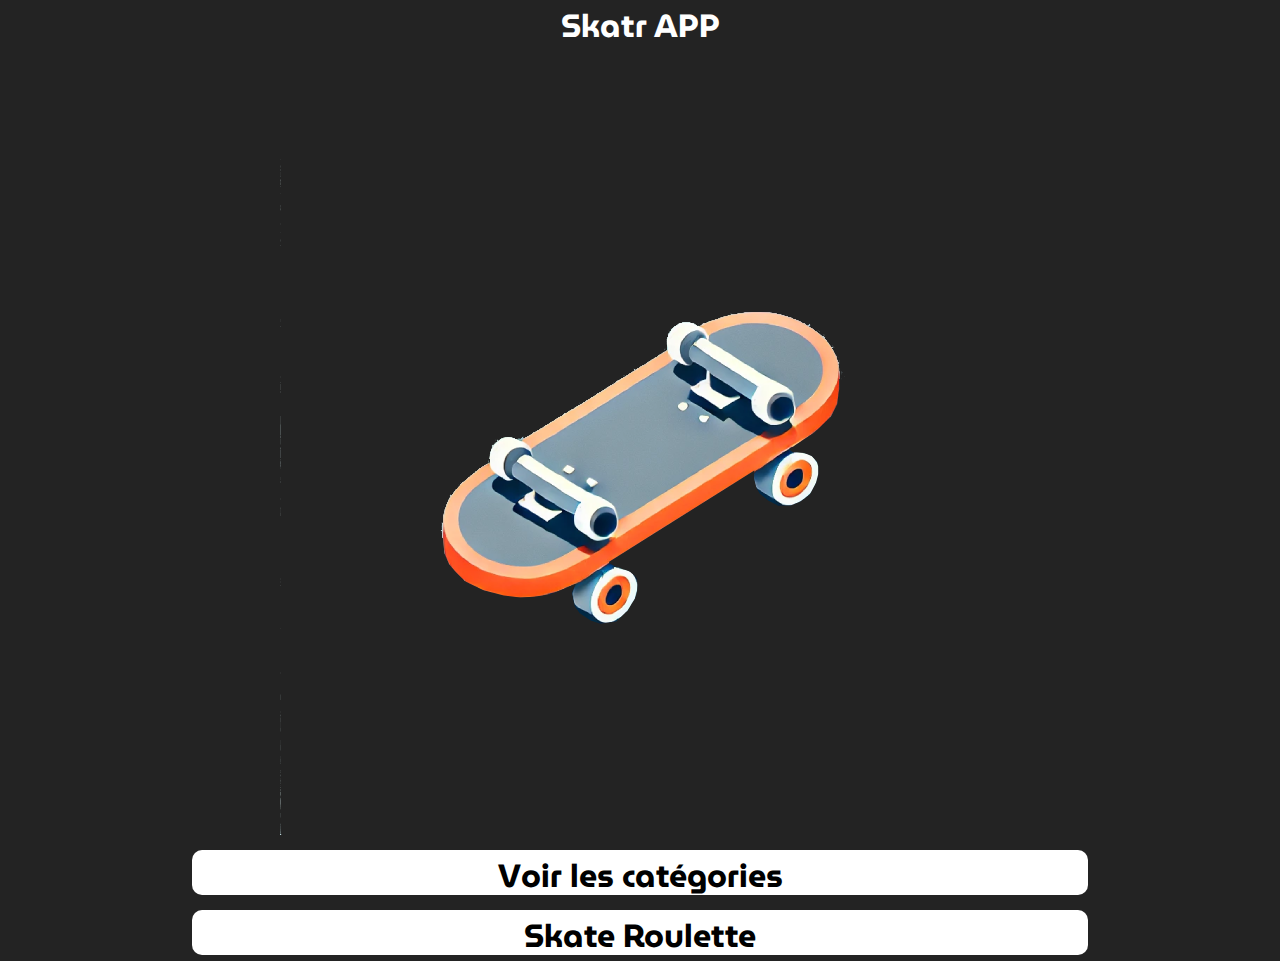
<file: frontal/views/index.html>
<!DOCTYPE html>
<html lang="fr">
  <head>
    <meta charset="utf-8" />
    <meta name="viewport" content="width=device-width, initial-scale=1, shrink-to-fit=no" />
    <link rel="stylesheet" href="./../assets/css/style.css" />
    <title>Skate tricks</title>
  </head>

  <body>
    <main class="container">
      <button id="back_button"><img src="./../assets/icons/arrow-left.svg" alt="Icon bouton retour"></button>
      <button id="add_tricks_button"><img src="./../assets/icons/plus.svg" alt="Icon bouton ajouter"></button>
      <h1 id="title">Skatr APP</h1>
      <div id="app-content">
        <img class="skate_logo" src="./../assets/img/logosket.png" alt="Logo skate" />
        <!-- <button id="load-tricks" type="button" class="landing_page_button">Charger les Tricks</button> -->
        <button id="get_categ_button" type="button" class="landing_page_button">Voir les catégories</button>
        <button id="load-tricks" type="button" class="landing_page_button">Skate Roulette</button>
      </div>
    </main>
    <script src="./../assets/js/api.js"></script>
  </body>
</html>
</file>
<file: frontal/assets/css/style.css>
@import url('https://fonts.googleapis.com/css2?family=Jaro:opsz@6..72&family=Montserrat:ital,wght@0,100..900;1,100..900&display=swap');
/* font-family: "Jaro", sans-serif; */
@import url('https://fonts.googleapis.com/css2?family=MuseoModerno:ital,wght@0,100..900;1,100..900&display=swap');
/* font-family: "MuseoModerno", sans-serif; */

* {
    box-sizing: border-box;
    scroll-behavior: smooth;
    margin: 0;
    padding: 0;
}

html {
    height: 100%;
}

body {
    height: 100vh;
    background: #232323;
    /* font-family: "Jaro", sans-serif; */
    font-family: "MuseoModerno", sans-serif;
    color: white;
    background-attachment: fixed;
}

/* @media screen and (min-width: 500px) {
    body {
        background: red;
    }
} */

#back_button {
    position: fixed;
    top: 20px;
    left: 20px;
    display: none;
    /* background: none; */
}


#add_tricks_button {
    position: fixed;
    top: 20px;
    right: 20px;
    display: none;
}

#back_button, #add_tricks_button {
    background: none;
    border: 2px solid white;
    border-radius: 100%;
    justify-content: center;
    align-items: center;
}

.skate_logo {
    width: 100%;
    height: 100%;
}

.container {
    display: grid;
    place-items: center;
    height: 100%;
}

#app-content {
    /* height: 40%; */
    display: flex;
    align-items: center;
    flex-direction: column;
    justify-content: space-evenly;
    grid-template-columns: repeat(2, 1fr);
    grid-template-rows: repeat(2, 1fr);
    grid-column-gap: 20px;
    grid-row-gap: 15px;
}

.landing_page_button {
    background-color: #fff;
    border: none;
    /* filter: drop-shadow(2px 2px 0px #fff); */
    width: 70vw;
    height: 5vh;
    font-size: 2rem;
    border-radius: 10px;
    font-weight: 700;
    font-family: "MuseoModerno", sans-serif;
}

ul {
    list-style-type: none;
}

.categorie {
    display: flex;
    flex-direction: column;
    width: 70vw;
    align-items: center;
    border-radius: 10px;
    margin: 10px 0;
    padding: 8px;
}

.categorie img {
    width: 90%;
    aspect-ratio: 16 / 9;
    object-fit: cover;
    padding-left: 5px;
    border-left: 5px solid #fff;
}

.tricks img {
    width: 40%;
    aspect-ratio: 16 / 9;
    object-fit: cover;
    padding-left: 5px;
    border-left: 5px solid #fff;
    height: auto;
    max-height: 100%;
}

.tricks_container {
    display: grid;
}

.tricks {
    display: flex;
    /* align-items: stretch; */
    /* Assure que les enfants prennent toute la hauteur */
    gap: 10px;
    /* Espace entre l'image et la div avec les textes */
    position: relative;
}

.tricks div {
    display: flex;
    flex-direction: column;
    justify-content: space-between;
    /* Aligne les éléments dans la div avec le texte */
    flex: 1;
    /* Permet à la div texte de s'étirer pour occuper la même hauteur que l'image */
}

#add_tricks_form {
    display: flex;
    flex-direction: column;
    justify-content: space-evenly;
    border: 2px solid red;
    height: 60vh;
    width: 80vw;
}

#title {
    margin-bottom: 5%;
}

.delete_tricks_btn {
    position: absolute;
    top: 5px;
    right: 5px;
    background: none;
    border: none;
    display: grid;
    place-items: center;
}

.delete_tricks_btn img {
    border: none;
    width: 80%;
    aspect-ratio: 1/1;
    z-index: -100;
}


/* SKATE ROULETTE CSS */
/* SKATE ROULETTE CSS */
.tricks_roulette {
    display: flex;
    flex-direction: column;
    gap: 10px;
    align-items: center;
}

.tricks_roulette img {
    width: 80%;
    aspect-ratio: 16 / 9;
    object-fit: cover;
    padding-left: 5px;
    border-left: 5px solid #fff;
    height: auto;
    max-height: 100%;
}


.tricks_roulette div {
    display: flex;
    flex-direction: column;
    flex: 1;
    text-align: center;
}
/* SKATE ROULETTE CSS */
/* SKATE ROULETTE CSS */
</file>
